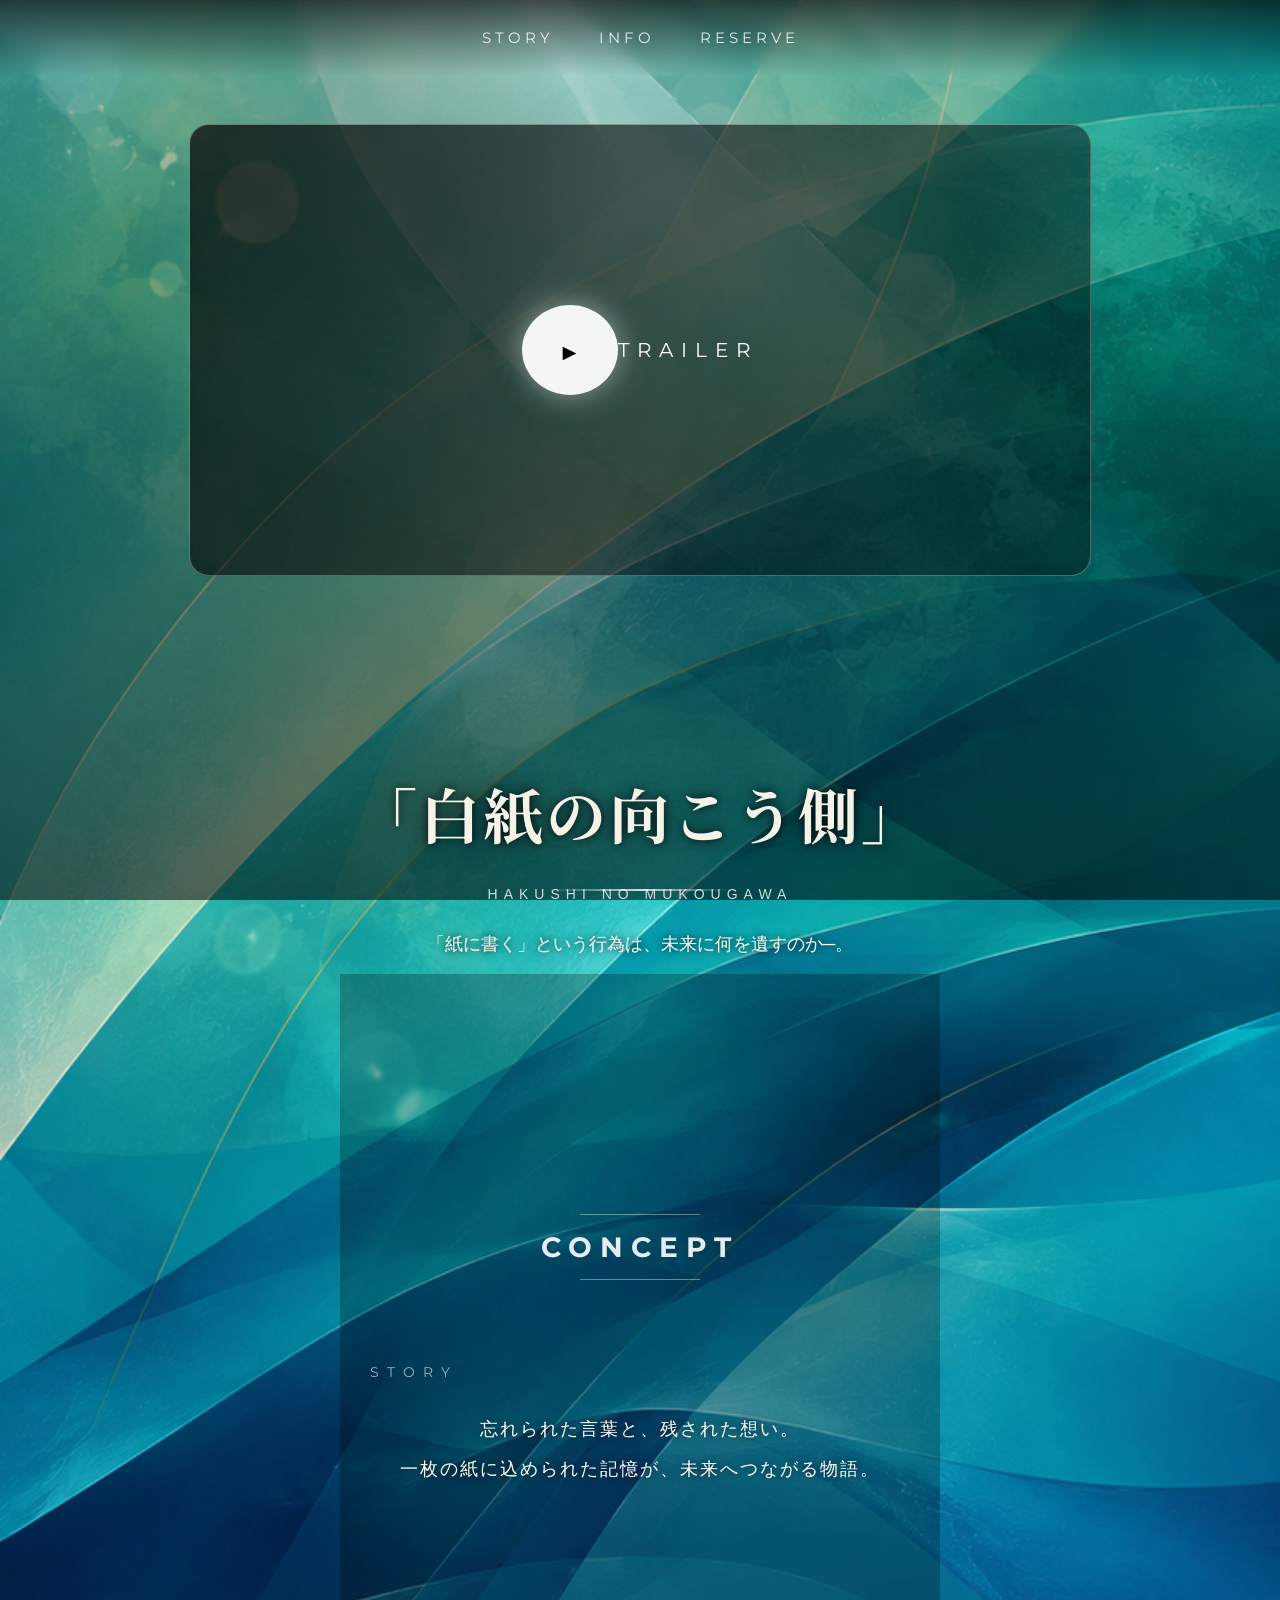
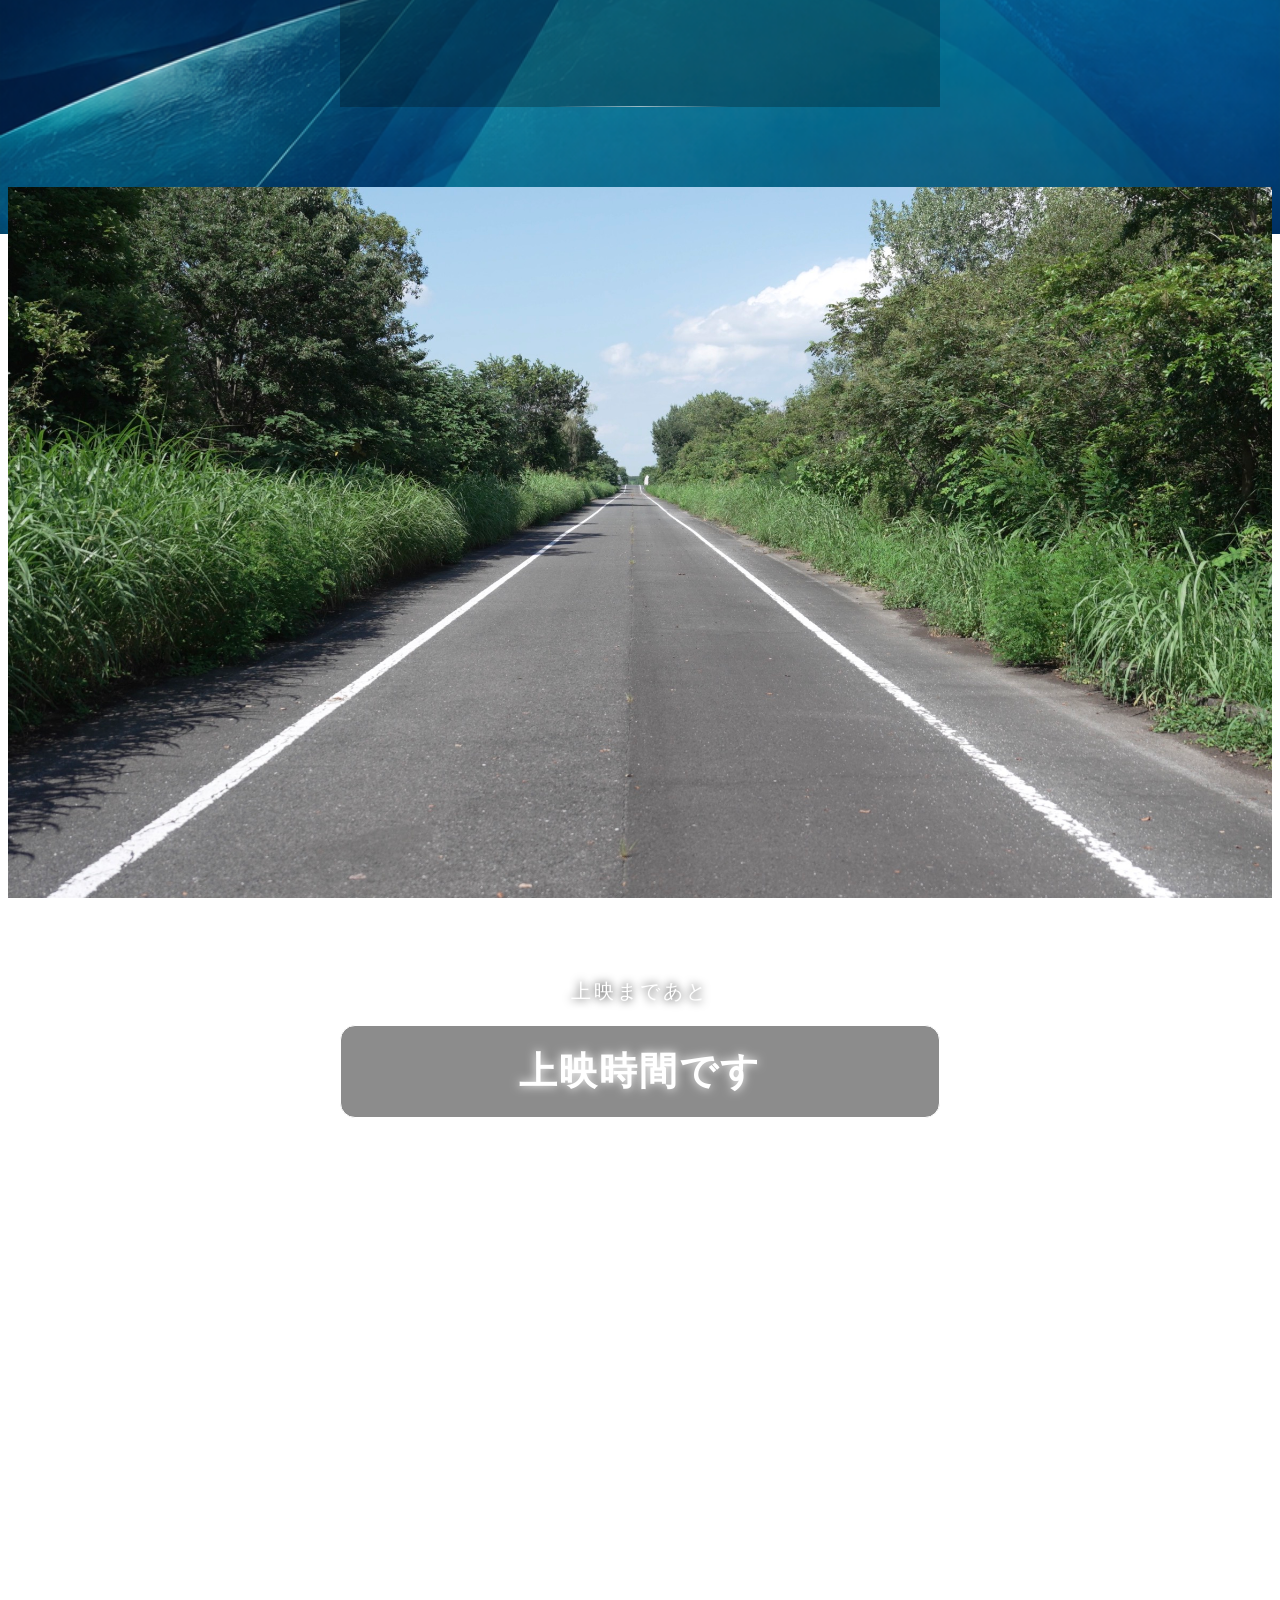
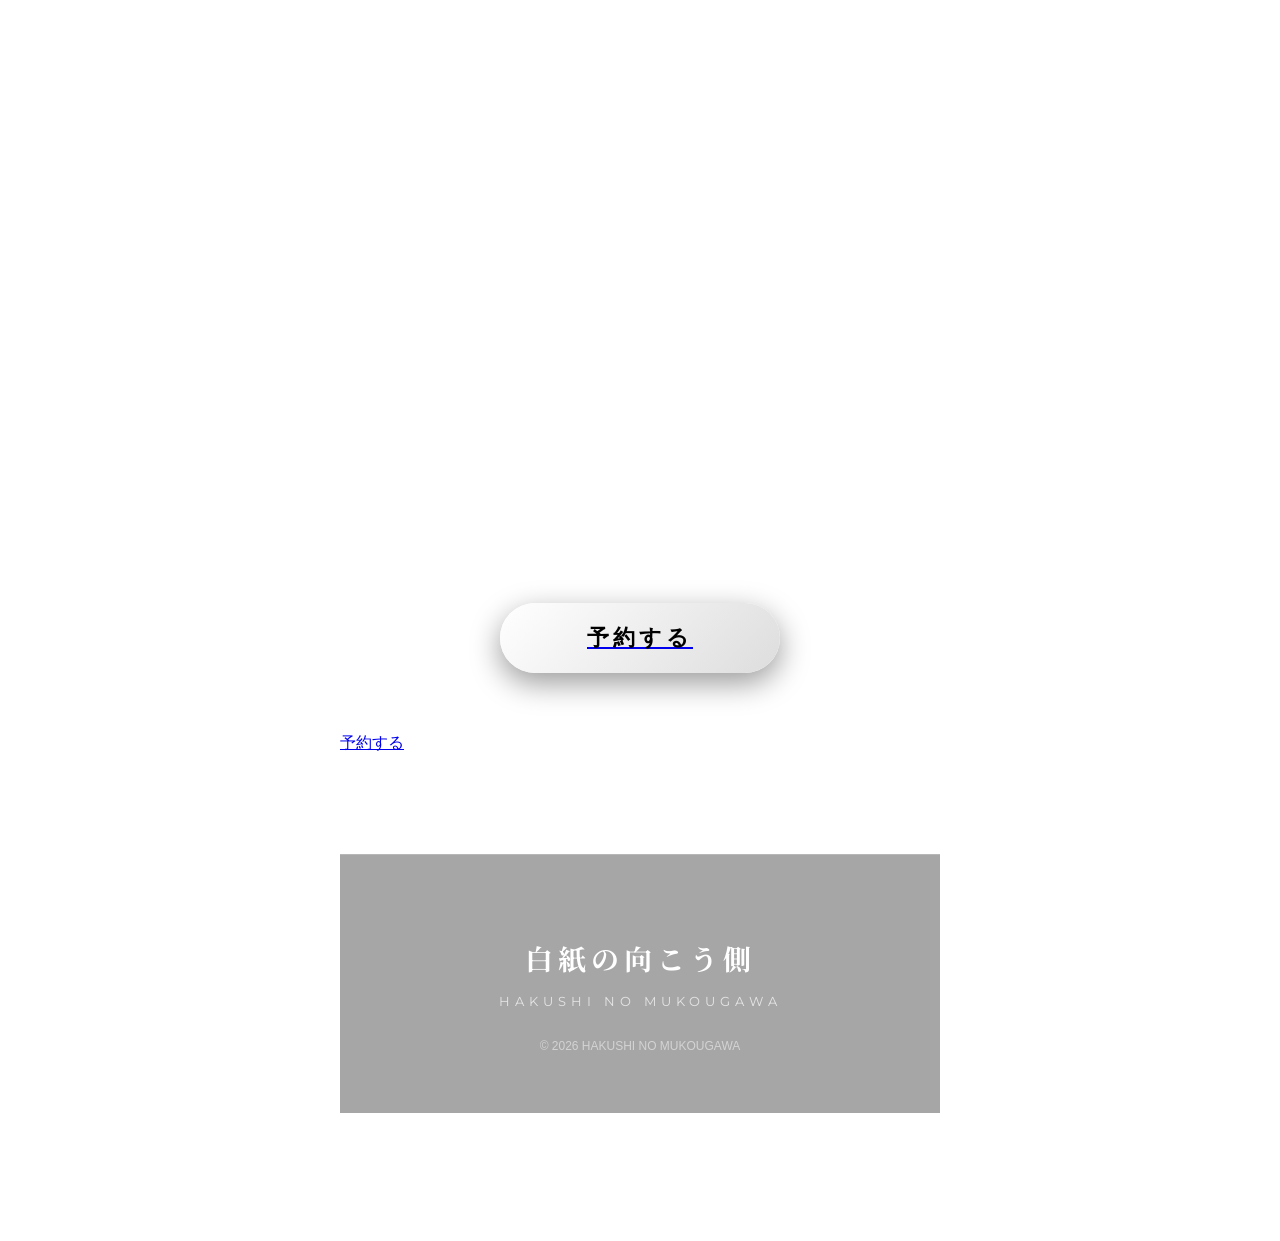
<file: index.html>
<!DOCTYPE html>
<html lang="ja">
<head>
    <meta charset="UTF-8">
    <meta name="viewport" content="width=device-width, initial-scale=1.0">

    <link href="https://fonts.googleapis.com/css2?family=Montserrat:wght@500;700&display=swap" rel="stylesheet">
    <link href="https://fonts.googleapis.com/css2?family=Noto+Serif+JP:wght@700&display=swap" rel="stylesheet">

    <title>「白紙の向こう側」｜映画上映</title>
    <link href="https://fonts.googleapis.com/css2?family=Noto+Serif+JP:wght@500;700&display=swap" rel="stylesheet">
    <link rel="stylesheet" href="style.css">
</head>
<body id="page-body">

<div class="background-effect"></div>

<div class="opening">
    <h1 class="opening-title">白紙の向こう側</h1>
</div>
    <nav class="menu">
        <a href="story.html">STORY</a>
        <a href="#info">INFO</a>
        <a href="#reserve">RESERVE</a>
    </nav>

<section class="hero-video">

   <div class="video-placeholder">

        <div class="play-button">
            ▶
        </div>

        <p>TRAILER</p>

    </div>

</section>
<div class="container">
    <h1 class="title fade-item">「白紙の向こう側」</h1>

    <p class="subtitle">
        HAKUSHI NO MUKOUGAWA
    </p>

    <p class="catchcopy fade-item">
        「紙に書く」という行為は、未来に何を遺すのか─。
    </p>
    <section class="concept-section">
    <h2 class="section-title fade-scroll delay-1">CONCEPT</h2>

    <div class="story fade-scroll delay-2" id="story">
        <p>
            忘れられた言葉と、残された想い。<br>
            一枚の紙に込められた記憶が、未来へつながる物語。
        </p>
    </div>
    </section>
</div>

<div class="gallery fade-in">
    <img src="images/poster.jpg" alt="映画ポスター">
</div>

<div class="container">
    <div class="countdown">
        <p class="countdown-title">上映まであと</p>

        <div class="timer-box">
            <p id="timer">計算中...</p>
        </div>
    </div>
    <section class="info-section">
    <h2 class="section-title fade-scroll delay-1">INFO</h2>
    <div class="info" id="info">
    <div class="info-box">

        <h2>DATE</h2>

        <p>
            9.5 SAT<br>
            11:25 - 11:45
        </p>

    </div>


    <div class="info-box">

        <h2>LOCATION</h2>

        <p>
            GYMNASIUM
        </p>

    </div>
    <h2 class="section-title fade-scroll">RESERVE</h2>
    <div id="reserve">
    <a href="https://docs.google.com/forms/d/e/1FAIpQLSdyabLPAphyDqj_KKCKdhzAS1zDxVyMf5P0okwtWepVIZuEYg/viewform?usp=publish-editor">
        <button class="reserve-button" id="main-reserve-button">
            予約する
        </button>
    </a>
    </div>
</div>
<div class="mobile-reserve">
    <a href="https://docs.google.com/forms/d/e/1FAIpQLSdyabLPAphyDqj_KKCKdhzAS1zDxVyMf5P0okwtWepVIZuEYg/viewform?usp=publish-editor">
        予約する
    </a>
</div>

<footer class="footer">

    <h2>白紙の向こう側</h2>

    <p>
        HAKUSHI NO MUKOUGAWA
    </p>

    <small>
        © 2026 HAKUSHI NO MUKOUGAWA
    </small>

</footer>

<script>
const image = document.querySelector(".gallery img");

function showImage() {
    const imageTop = image.getBoundingClientRect().top;

    if (imageTop < window.innerHeight * 0.9) {
        image.classList.add("show");
    }
}

window.addEventListener("scroll", showImage);
window.addEventListener("load", showImage);
</script>

<script>
const target = new Date("2026/9/5 11:25:00");

function countdown() {
    const now = new Date();
    const diff = target - now;

    if (diff <= 0) {
        document.getElementById("timer").textContent = "上映時間です";
        return;
    }

    const days = Math.floor(diff / (1000 * 60 * 60 * 24));
    const hours = Math.floor((diff / (1000 * 60 * 60)) % 24);
    const minutes = Math.floor((diff / (1000 * 60)) % 60);

    document.getElementById("timer").textContent =
        `${days}日 ${hours}時間 ${minutes}分`;
}

countdown();
setInterval(countdown, 60000);
</script>
<script>
const reserveButton = document.getElementById("main-reserve-button");
const mobileReserve = document.querySelector(".mobile-reserve");

function checkReserveButton() {
    const rect = reserveButton.getBoundingClientRect();

    if (rect.bottom< window.innerHeight) {
        mobileReserve.style.display = "none";
    } else {
        mobileReserve.style.display = "block";
    }
}

window.addEventListener("scroll", checkReserveButton);
window.addEventListener("load", checkReserveButton);
</script>

<script>
const fadeItems = document.querySelectorAll(".fade-scroll");

function scrollFade() {
    fadeItems.forEach(item => {
        const position = item.getBoundingClientRect().top;

        if (position < window.innerHeight * 0.85) {
            item.classList.add("show");
        }
    });
}

window.addEventListener("scroll", scrollFade);
window.addEventListener("load", scrollFade);
</script>

</body>
</html>
</file>
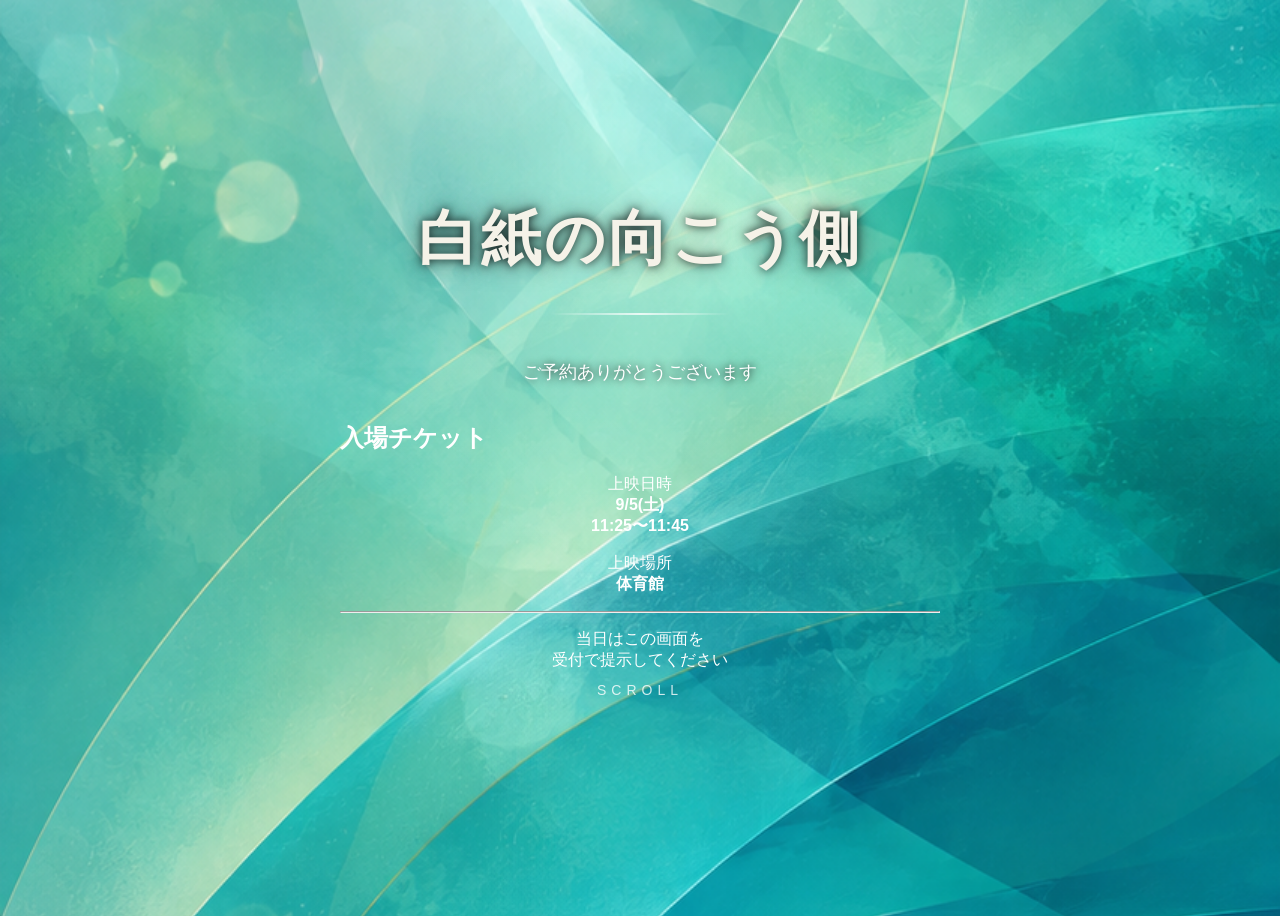
<file: complete.html>
<!DOCTYPE html>
<html lang="ja">

<head>
    <meta charset="UTF-8">
    <title>予約完了｜白紙の向こう側</title>
    <link rel="stylesheet" href="style.css">
</head>

<body>

<div class="container">

    <h1 class="title">白紙の向こう側</h1>

    <p class="catchcopy">
        ご予約ありがとうございます
    </p>

    <div class="ticket">

        <h2>入場チケット</h2>

        <p>
            上映日時<br>
            <strong>9/5(土)<br>
            11:25〜11:45</strong>
        </p>

        <p>
            上映場所<br>
            <strong>体育館</strong>
        </p>

        <hr>

        <p>
            当日はこの画面を<br>
            受付で提示してください
        </p>

    </div>

</div>

</body>

</html>
</file>
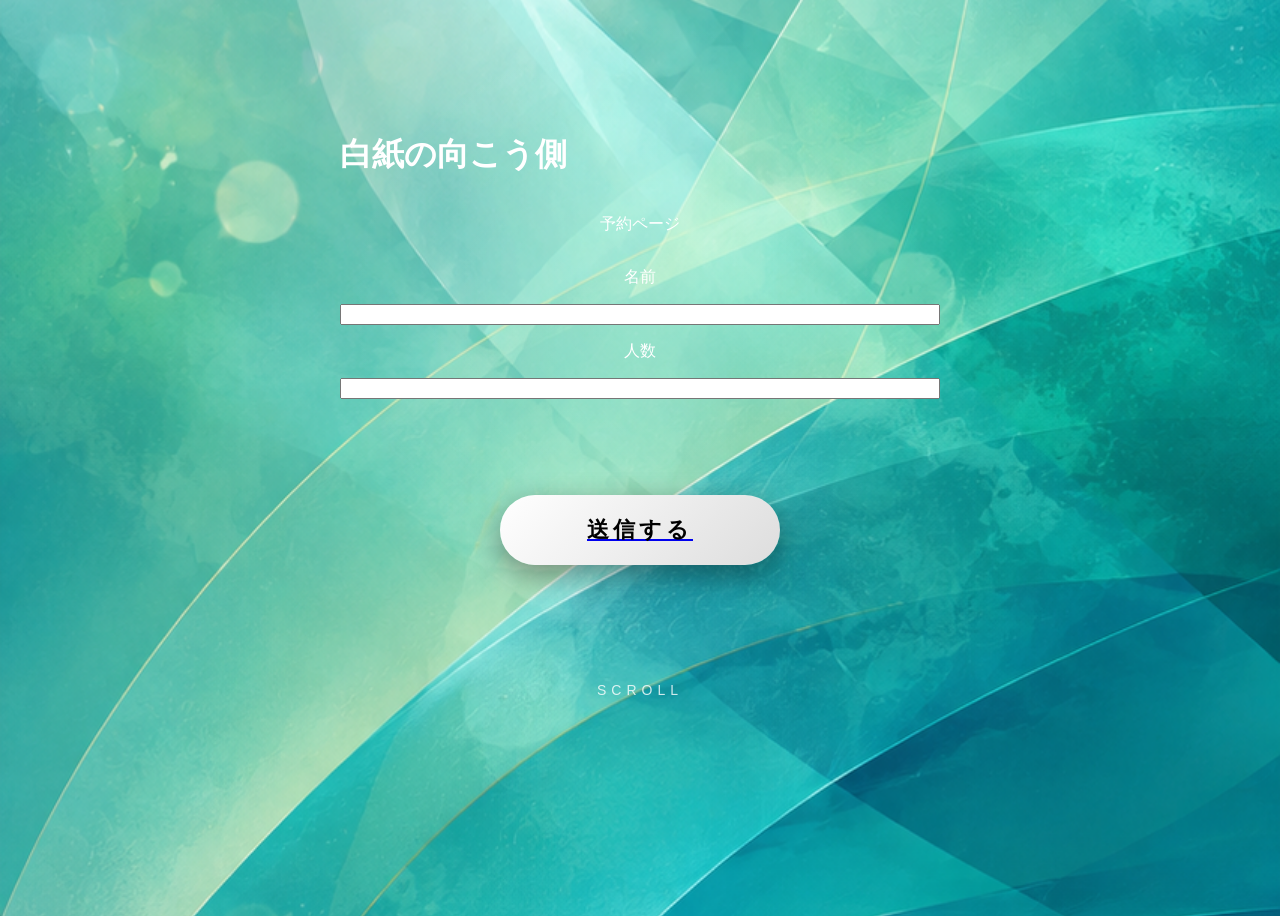
<file: reserve.html>
<!DOCTYPE html>
<html>

<head>
    <meta charset="UTF-8">
    <title>予約ページ</title>
    <link rel="stylesheet" href="style.css">
</head>

<body>

<div class="container">

    <h1>白紙の向こう側</h1>

    <p>予約ページ</p>

    <p>名前</p>
    <input type="text">

    <p>人数</p>
    <input type="number">

    <br><br>

    <a href="complete.html">
        <button class="reserve-button">
            送信する
        </button>
    </a>

</div>

</body>

</html>
</file>
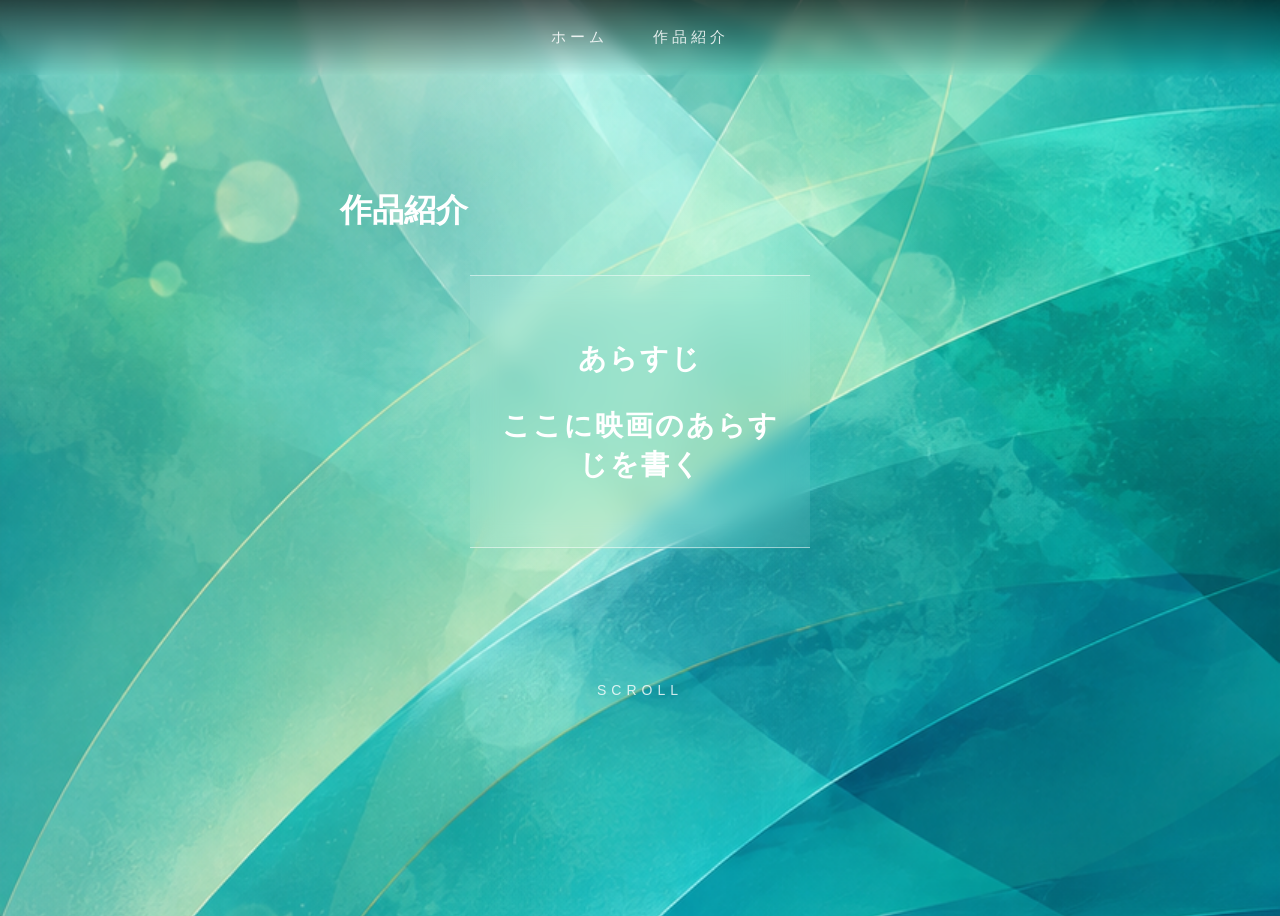
<file: story.html>
<!DOCTYPE html>
<html lang="ja">
<head>
    <meta charset="UTF-8">
    <meta name="viewport" content="width=device-width, initial-scale=1.0">
    <title>作品紹介 | 白紙の向こう側</title>
    <link rel="stylesheet" href="style.css">
</head>
<body>

<nav class="menu">
    <a href="index.html">ホーム</a>
    <a href="story.html">作品紹介</a>
</nav>

<div class="container">

    <h1>作品紹介</h1>

    <div class="info-box">
        <p>あらすじ</p>
        <p>
            ここに映画のあらすじを書く
        </p>
    </div>

</div>

</body>
</html>
</file>
<file: style.css>
/* =========================
   BASE
========================= */


/* =========================
   HEADER / MENU
========================= */


/* =========================
   HERO
========================= */


/* =========================
   CONTENT
========================= */


/* =========================
   BUTTON
========================= */


/* =========================
   FOOTER
========================= */


/* =========================
   RESPONSIVE
========================= */
body {
    background-image: url("images/background.PNG");
    background-size: cover;
    background-position: center;
    background-repeat: no-repeat;
    min-height: 100vh;
    color: white;
    font-family: sans-serif;
}

.container {
    width: 90%;
    max-width: 600px;
    margin: 0 auto;
}

.title {
    text-align: center;
    font-size: 60px;
    margin-top: 150px;
    font-weight: bold;
    letter-spacing: 3px;
    color: #ffffff;
    text-shadow:
        0 0 10px rgba(0,0,0,0.8),
        0 0 20px rgba(0,0,0,0.6);
    font-family: 'Noto Serif JP', serif;
    padding-bottom: 10px;
}

p {
    text-align: center;
}

.catchcopy {
    font-size: 18px;
    margin-top: 30px;
    text-shadow: 0 0 8px black;
}

.reserve-button {

    display: block;

    margin: 60px auto;

    width: 280px;

    height: 70px;

    background:
    linear-gradient(
        135deg,
        #ffffff,
        #dddddd
    );

    color: black;

    font-size: 22px;

    font-weight: bold;

    letter-spacing: 4px;

    border: none;

    border-radius: 40px;

    cursor: pointer;

    position: relative;

    overflow: hidden;

    transition: 0.4s;

    box-shadow:
    0 10px 30px rgba(0,0,0,0.4);

    animation: float 2s infinite ease-in-out;
}

.reserve-button:hover {

    transform: translateY(-5px);

    box-shadow:
    0 15px 40px rgba(0,0,0,0.6);

}

.info-box {
    margin: 20px auto;
    padding: 20px;

    width: 300px;

    background: rgba(255,255,255,0.08);

    border: 1px solid rgba(255,255,255,0.3);

    backdrop-filter: blur(12px);

    border-radius: 20px;

    box-shadow: 0 8px 30px rgba(0,0,0,0.3);
}

@media (max-width: 600px) {
    h1 {
        font-size: 35px;
        margin-top: 100px;
    }

    .info-box {
        width: 85%;
    }
}
.story {
    margin: 40px auto;
    padding: 25px;
    width: 85%;
    max-width: 500px;
    background-color: rgba(0, 0, 0, 0.45);
    border-radius: 15px;
    line-height: 1.8;
}
.info {
    margin-top: 40px;
}


@keyframes float {
    0%, 100% {
        transform: translateY(0);
    }

    50% {
        transform: translateY(-8px);
    }
}

.opening {
    position: fixed;
    top: 0;
    left: 0;
    width: 100%;
    height: 100vh;
    background: black;
    display: flex;
    justify-content: center;
    align-items: flex-start;
    padding-top: 20vh;
    z-index: 999;
    animation: openingFade 3s forwards;
}

.opening-title {
    color: white;
    font-size: 50px;
    opacity: 0;
    animation: titleFade 2s 0.5s forwards;
    white-space: nowrap;
}

@keyframes titleFade {
    from {
        opacity: 0;
        letter-spacing: 20px;
    }

    to {
        opacity: 1;
        letter-spacing: 4px;
    }
}

@keyframes openingFade {
    0% {
        opacity: 1;
    }

    70% {
        opacity: 1;
    }

    100% {
        opacity: 0;
        visibility: hidden;
        pointer-events: none;
    }
}
.fade-item {
    opacity: 0;
    transform: translateY(30px);
    animation: fadeUp 1.2s forwards;
}

.title {
    animation-delay: 0.8s;
    font-family: "Noto Serif JP", serif;
    color: #f5f2e8;
}

.catchcopy {
    animation-delay: 1.8s;
}
.story {
    animation-delay: 2.8s;
}

@keyframes fadeUp {
    from {
        opacity: 0;
        transform: translateY(30px);
    }

    to {
        opacity: 1;
        transform: translateY(0);
    }
}
.countdown {
    margin: 40px auto;
    text-align: center;
    font-size: 20px;
    text-shadow: 0 0 10px black;
}

.countdown-title {
    font-size: 20px;
    letter-spacing: 3px;
}

.timer-box {
    margin-top: 15px;
    padding: 20px;
    background-color: rgba(0, 0, 0, 0.45);
    border: 1px solid white;
    border-radius: 15px;
}

#timer {
    font-size: 38px;
    font-weight: bold;
    letter-spacing: 2px;
    margin: 0;
    text-shadow: 0 0 10px white;
}
.reserve-button::before {
    content: "";
    position: absolute;
    top: 0;
    left: -100%;
    width: 50%;
    height: 100%;
    background: rgba(255,255,255,0.6);
    transform: skewX(-30deg);
    animation: shine 3s infinite;
}

@keyframes shine {
    0% {
        left: -100%;
    }

    20% {
        left: 150%;
    }

    100% {
        left: 150%;
    }
}
.reserve-button:active {
    transform: scale(0.96);
    box-shadow: 0 2px 5px rgba(0,0,0,0.4);
    box-shadow: 0 8px 15px rgba(0,0,0,0.3);
    transition: transform 0.15s, box-shadow 0.15s;
}
.menu {

    position: fixed;

    top: 0;
    left: 0;

    width: 100%;

    padding: 20px 0;

    z-index: 1000;

    display: flex;

    justify-content: center;

    align-items: center;

    gap: 35px;

    background:
    linear-gradient(
        rgba(0,0,0,0.65),
        transparent
    );

    backdrop-filter: blur(8px);

    opacity: 0;

    animation:
    menuShow 1s ease forwards;

    animation-delay: 4s;

}
.menu a {

    color: white;

    text-decoration: none;

    font-family: 'Montserrat', sans-serif;

    font-size: 15px;

    letter-spacing: 4px;

    padding: 8px 5px;

    position: relative;

    opacity: 0.85;

    transition: 0.3s;

}
.menu a:hover {
    background: white;
    color: black;

    transform: translateY(-2px);
}

.menu a:active {
    transform: scale(0.95);
}

.menu a:hover {
    text-shadow: 0 0 10px white;
}

html {
    scroll-behavior: smooth;
}
@keyframes menuShow {
    from {
        opacity: 0;
    }

    to {
        opacity: 1;
    }
}
@media (max-width: 600px) {

    .title {
        font-size: 38px;
        margin-top: 120px;
        line-height: 1.4;
        white-space: nowrap;
        letter-spacing: 1px;
    }

    .opening-title {
        font-size: 32px;
        white-space: nowrap;
        letter-spacing: 2px;
    }

    .catchcopy {
        font-size: 13px;
        line-height: 1.7;
    }

    .story {
        font-size: 13px;
        line-height: 1.7;
    }

    .info-box {
        width: 80%;
        padding: 15px;
    }

    .reserve-button {
        width: 230px;
        height: 55px;
        font-size: 18px;
    }

    .menu a {
        font-size: 18px;
        margin: 0 4px;
    }

    .countdown-title {
        font-size: 16px;
    }

    #timer {
        font-size: 26px;
    }
    .gallery {
    margin: 50px 0;
    }
    .gallery img {
    width: 100%;
    border-radius: 0;
    }
    .section-title {
    font-size: 22px;
    letter-spacing: 4px;
    }
    .container:first-of-type {
    min-height: 75vh;
    }
    .hero-video {
    height: 35vh;
    }
    .video-placeholder {
    height: 220px;
    font-size: 22px;
    letter-spacing: 5px;
    }
    .play-button {
    width: 60px;
    height: 60px;
    font-size: 22px;
    }
    .video-placeholder p {
    font-size: 16px;
    }
    .menu {

    gap: 15px;

    }

    .menu a {

    font-size: 13px;

    letter-spacing: 2px;

    }
    .info-box p {

    font-size: 22px;

    }
    .reserve-button:hover {

    transform: translateY(-5px);

    box-shadow:
    0 15px 40px rgba(0,0,0,0.6);

    }
    .story p {

    font-size: 15px;

    line-height: 2;

    letter-spacing: 1px;

    }
}

.gallery {
    text-align: 100%;
    margin: 80px 0;
}

.gallery img {
    width: 100%;
    display: block;
    opacity: 0;
    transform: translateY(50px);
}

.gallery img.show {
    opacity: 1;
    transform: translateY(0);
}
.mobile-reserve {
    display: none;
}

.subtitle {
    text-align: center;
    color: rgba(255,255,255,0.8);
    letter-spacing: 6px;
    font-size: 14px;
    margin-top: -20px;
}
.info-box h2 {
    font-size: 16px;
    letter-spacing: 2px;
    opacity: 0.8;
    margin-bottom: 15px;
}

.section-title {
    text-align: center;
    margin: 120px 0 40px;

    font-size: 28px;
    letter-spacing: 8px;

    color: rgba(255,255,255,0.9);

    font-family: 'Montserrat', sans-serif;

    position: relative;
}

.section-title::before,
.section-title::after {
    content: "";

    display: block;

    width: 120px;
    height: 1px;

    background: rgba(255,255,255,0.4);

    margin: 15px auto;
}
.fade-scroll {
    opacity: 0;
    transform: translateY(40px);
    transition: 1s ease;
}

.fade-scroll.show {
    opacity: 1;
    transform: translateY(0);
}
.concept-section {
    padding: 80px 0;

    background: rgba(0,0,0,0.25);
}


.info-section {
    padding: 80px 0;

    background: rgba(255,255,255,0.05);
}
.container:first-of-type {
    position: relative;
    min-height: 80vh;
    display: flex;
    flex-direction: column;
    justify-content: center;
}

.container:first-of-type::before {
    content: "";

    position: absolute;

    top: 0;
    left: 50%;

    width: 600px;
    height: 600px;

    transform: translateX(-50%);

    background: radial-gradient(
        circle,
        rgba(255,255,255,0.18),
        transparent 70%
    );

    z-index: -1;
}


.container:first-of-type::after {
    content: "SCROLL";

    position: absolute;

    bottom: 30px;
    left: 50%;

    transform: translateX(-50%);

    font-family: 'Montserrat', sans-serif;

    font-size: 14px;

    letter-spacing: 5px;

    opacity: 0.8;

    animation: scrollMove 2s infinite;
}


@keyframes scrollMove {

    0%,100% {
        transform: translate(-50%,0);
    }

    50% {
        transform: translate(-50%,10px);
    }
}
.hero-video {
    width: 100%;
    height: 60vh;

    display: flex;
    justify-content: center;
    align-items: center;

    margin-top: 80px;
}


.video-placeholder {

    width: 90%;
    max-width: 900px;

    height: 450px;

    display: flex;
    justify-content: center;
    align-items: center;

    background:
    linear-gradient(
        rgba(0,0,0,0.5),
        rgba(0,0,0,0.5)
    );

    border: 1px solid rgba(255,255,255,0.3);

    border-radius: 20px;

    font-family: 'Montserrat', sans-serif;

    font-size: 30px;

    letter-spacing: 10px;

    color: white;
}
.play-button {

    width: 90px;

    height: 90px;

    border-radius: 50%;

    background: rgba(255,255,255,0.95);

    color: black;

    display: flex;

    justify-content: center;

    align-items: center;

    font-size: 32px;

    padding-left: 6px;

    box-shadow:
    0 0 30px rgba(255,255,255,0.5);

    transition: 0.4s;

}


.video-placeholder:hover .play-button {

    transform: scale(1.15);

}


.video-placeholder p {

    margin-top: 20px;

    font-family: 'Montserrat', sans-serif;

    letter-spacing: 8px;

    font-size: 20px;

}
.title {
    position: relative;
    z-index: 1;

    text-shadow:
        0 0 10px rgba(255,255,255,0.3),
        0 0 30px rgba(255,255,255,0.2),
        0 5px 30px rgba(0,0,0,0.8);
}


.title::after {
    content: "";

    position: absolute;

    left: 50%;
    bottom: -25px;

    transform: translateX(-50%);

    width: 180px;
    height: 2px;

    background:
    linear-gradient(
        90deg,
        transparent,
        rgba(255,255,255,0.8),
        transparent
    );

}
.title {
    margin-bottom: 40px;
}
.menu a::after {

    content: "";

    position: absolute;

    left: 0;

    bottom: 0;

    width: 0;

    height: 1px;

    background: white;

    transition: 0.3s;

}


.menu a:hover::after {

    width: 100%;

}


.menu a:hover {

    opacity: 1;

}
.info-box {

    text-align: center;

    background:
    rgba(255,255,255,0.08);

    border: none;

    border-top: 1px solid rgba(255,255,255,0.5);

    border-bottom: 1px solid rgba(255,255,255,0.5);

    border-radius: 0;

    padding: 35px 20px;

    box-shadow: none;

}


.info-box h2 {

    font-family: 'Montserrat', sans-serif;

    font-size: 14px;

    letter-spacing: 6px;

    opacity: 0.7;

}


.info-box p {

    font-family: 'Montserrat', sans-serif;

    font-size: 28px;

    font-weight: bold;

    letter-spacing: 2px;

    line-height: 1.4;

}

.background-effect {

    position: fixed;

    top: 0;
    left: 0;

    width: 100%;
    height: 100vh;

    pointer-events: none;

    background:
    radial-gradient(
        circle at 50% 20%,
        rgba(255,255,255,0.18),
        transparent 35%
    ),
    linear-gradient(
        rgba(0,0,0,0.15),
        rgba(0,0,0,0.55)
    );

    z-index: -1;

}
body {
    background-attachment: fixed;
}
.concept-section,
.info-section {

    position: relative;

    padding-top: 120px;

    padding-bottom: 120px;

}


.concept-section::after,
.info-section::after {

    content: "";

    position: absolute;

    bottom: 0;

    left: 50%;

    transform: translateX(-50%);

    width: 180px;

    height: 1px;

    background:
    linear-gradient(
        90deg,
        transparent,
        rgba(255,255,255,0.6),
        transparent
    );

}
.story {

    position: relative;

    background: transparent;

    padding: 40px 20px;

    width: 90%;

    max-width: 550px;

    border-radius: 0;

}


.story::before {

    content: "STORY";

    display: block;

    font-family: 'Montserrat', sans-serif;

    font-size: 14px;

    letter-spacing: 8px;

    opacity: 0.6;

    margin-bottom: 25px;

}


.story p {

    font-size: 18px;

    line-height: 2.2;

    letter-spacing: 2px;

    text-shadow:
    0 0 10px rgba(0,0,0,0.8);

}
.video-placeholder {

    position: relative;

    overflow: hidden;

    background:
    linear-gradient(
        135deg,
        rgba(0,0,0,0.7),
        rgba(0,0,0,0.35)
    );

}


.video-placeholder::before {

    content: "";

    position: absolute;

    inset: 0;

    background:
    radial-gradient(
        circle at center,
        rgba(255,255,255,0.15),
        transparent 40%
    );

    opacity: 0;

    transition: 0.5s;

}


.video-placeholder:hover::before {

    opacity: 1;

}


.play-button {

    position: relative;

    z-index: 1;

}


.video-placeholder p {

    position: relative;

    z-index: 1;

}
.delay-1 {
    transition-delay: 0.2s;
}


.delay-2 {
    transition-delay: 0.5s;
}
.footer {

    margin-top: 100px;

    padding: 60px 20px;

    text-align: center;

    background:
    rgba(0,0,0,0.35);

    border-top:
    1px solid rgba(255,255,255,0.2);

}


.footer h2 {

    font-family: 'Noto Serif JP', serif;

    font-size: 28px;

    letter-spacing: 5px;

    margin-bottom: 15px;

}


.footer p {

    font-family: 'Montserrat', sans-serif;

    letter-spacing: 5px;

    font-size: 13px;

    opacity: 0.7;

}


.footer small {

    display: block;

    margin-top: 30px;

    font-size: 12px;

    opacity: 0.5;

}
.title {

    font-family: 'Noto Serif JP', serif;

    font-weight: 700;

    letter-spacing: 3px;

    color: #f5f2e8;

    text-shadow:
        0 0 10px rgba(0,0,0,0.8),
        0 0 25px rgba(0,0,0,0.5);

}
.opening-title {

    font-family: 'Noto Serif JP', serif;

    font-weight: 700;

    color: white;

    letter-spacing: 4px;

    text-shadow:
        0 0 10px rgba(255,255,255,0.3),
        0 0 25px rgba(255,255,255,0.2),
        0 5px 30px rgba(0,0,0,0.8);

}
@media (max-width: 600px) {

    .title {
        font-size: 38px;
        margin-top: 120px;
        line-height: 1.4;
        white-space: nowrap;
        letter-spacing: 1px;
    }

    .opening-title {
        font-size: 32px;
        white-space: nowrap;
        letter-spacing: 2px;
    }

    .catchcopy {
        font-size: 13px;
        line-height: 1.7;
    }

    .story {
        font-size: 13px;
        line-height: 1.7;
    }

    .story p {
        font-size: 15px;
        line-height: 2;
        letter-spacing: 1px;
    }


    .info-box {
        width: 80%;
        padding: 15px;
    }

    .reserve-button {
        width: 230px;
        height: 55px;
        font-size: 18px;
    }


    .menu {
        gap: 15px;
    }

    .menu a {
        font-size: 13px;
        margin: 0 4px;
        letter-spacing: 2px;
    }


    .countdown-title {
        font-size: 16px;
    }

    #timer {
        font-size: 26px;
    }


    .gallery {
        margin: 50px 0;
    }

    .gallery img {
        width: 100%;
        border-radius: 0;
    }


    .section-title {
        font-size: 22px;
        letter-spacing: 4px;
    }


    .container:first-of-type {
        min-height: 75vh;
    }


    .hero-video {
        height: 35vh;
    }


    .video-placeholder {
        height: 220px;
        font-size: 22px;
        letter-spacing: 5px;
    }


    .play-button {
        width: 65px;
        height: 65px;
        font-size: 24px;
    }


    .video-placeholder p {
        font-size: 16px;
    }


    .mobile-reserve {
        display: block;
        position: fixed;
        bottom: 20px;
        left: 50%;
        transform: translateX(-50%);
        z-index: 9999;
    }


    .mobile-reserve a {
        display: block;
        padding: 15px 40px;
        background: white;
        color: black;
        text-decoration: none;
        border-radius: 50px;
        font-size: 18px;
        font-weight: bold;
        box-shadow: 0 5px 20px rgba(0,0,0,0.4);
    }


    body {
        background-attachment: scroll;
    }


    .concept-section,
    .info-section {
        padding-top: 80px;
        padding-bottom: 80px;
    }


    .footer h2 {
        font-size: 22px;
    }


    .footer p {
        font-size: 11px;
    }

}
</file>
